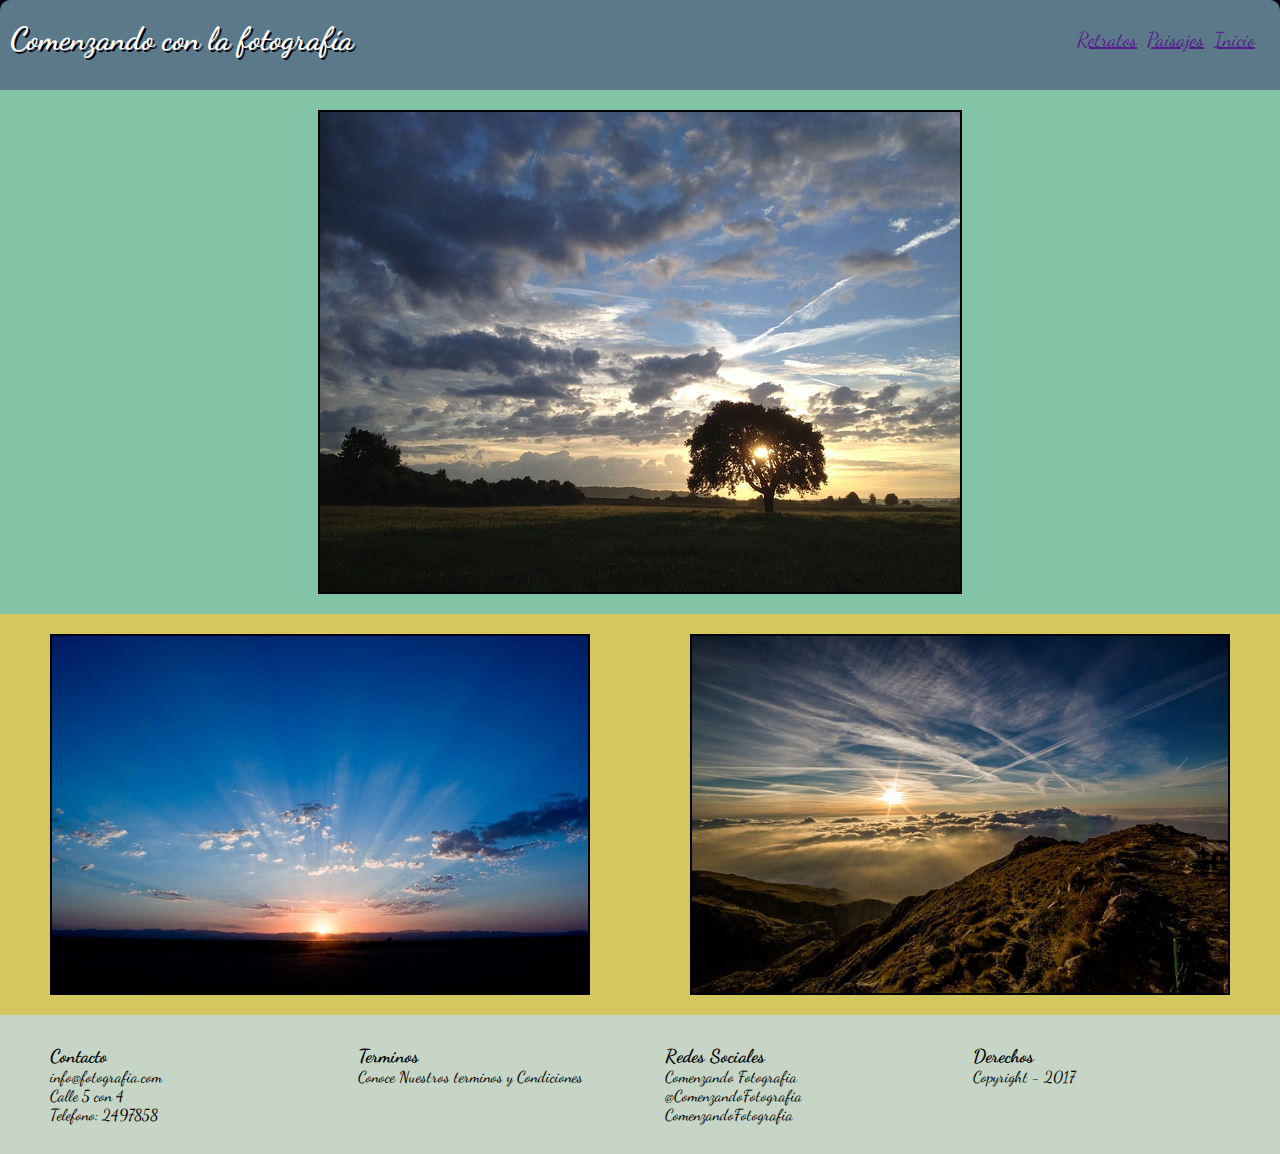
<file: EvaluacionFinal_css/index.html>
<!DOCTYPE>
<html>
<head>
  <meta charset="utf-8">
  <title>Evaluación CSS3</title>
  <meta name="viewport" content="width=device-width,user-scalable=no">
  <link href="css/estilo.css" type="text/css" rel="stylesheet">
  <link href="https://fonts.googleapis.com/css?family=Dancing+Script" rel="stylesheet">
</head>
<body>

  <header>
    <h1 class="resaltado">
      Comenzando con la fotografía
    </h1>
    <nav>
        <ul>
          <li><a href="">Inicio</a></li>
          <li><a href="">Paisajes</a></li>
          <li><a href="">Retratos</a></li>
        </ul>
    </nav>
  </header>


  <section>
  
    <div class="contenedor1">
      <figure>
        <img src="imagenes/imagen1.jpg"/>
      </figure>
    </div>
    
    <div class="contenedor2">
      <div class="imagen1">
        <img src="imagenes/imagen2.jpg"/>
      </div>
      <div class="imagen2">
        <img src="imagenes/imagen3.jpg"/>
      </div>
    </div>  

  </section>

  <footer>
    <div class="contenedor3">

      <div class="p1">
        <h3>Contacto</h3>
        <p>info@fotografia.com</p>
        <p>Calle 5 con 4</p>
        <p>Telefono: 2497858</p>
      </div>

      <div class="p2">
        <h3>Terminos</h3>
        <p>Conoce Nuestros terminos y Condiciones</p>
      </div>

      <div class="p3">
        <h3>Redes Sociales</h3>
        <p>Comenzando Fotografia</p>
        <p>@ComenzandoFotografia</p>
        <p>ComenzandoFotografia</p>
      </div>

      <div class="p4">
        <h3>Derechos</h3>
        <p>Copyright - 2017</p>
      </div>

    </div>
  </footer>

</body>
</html>
</file>
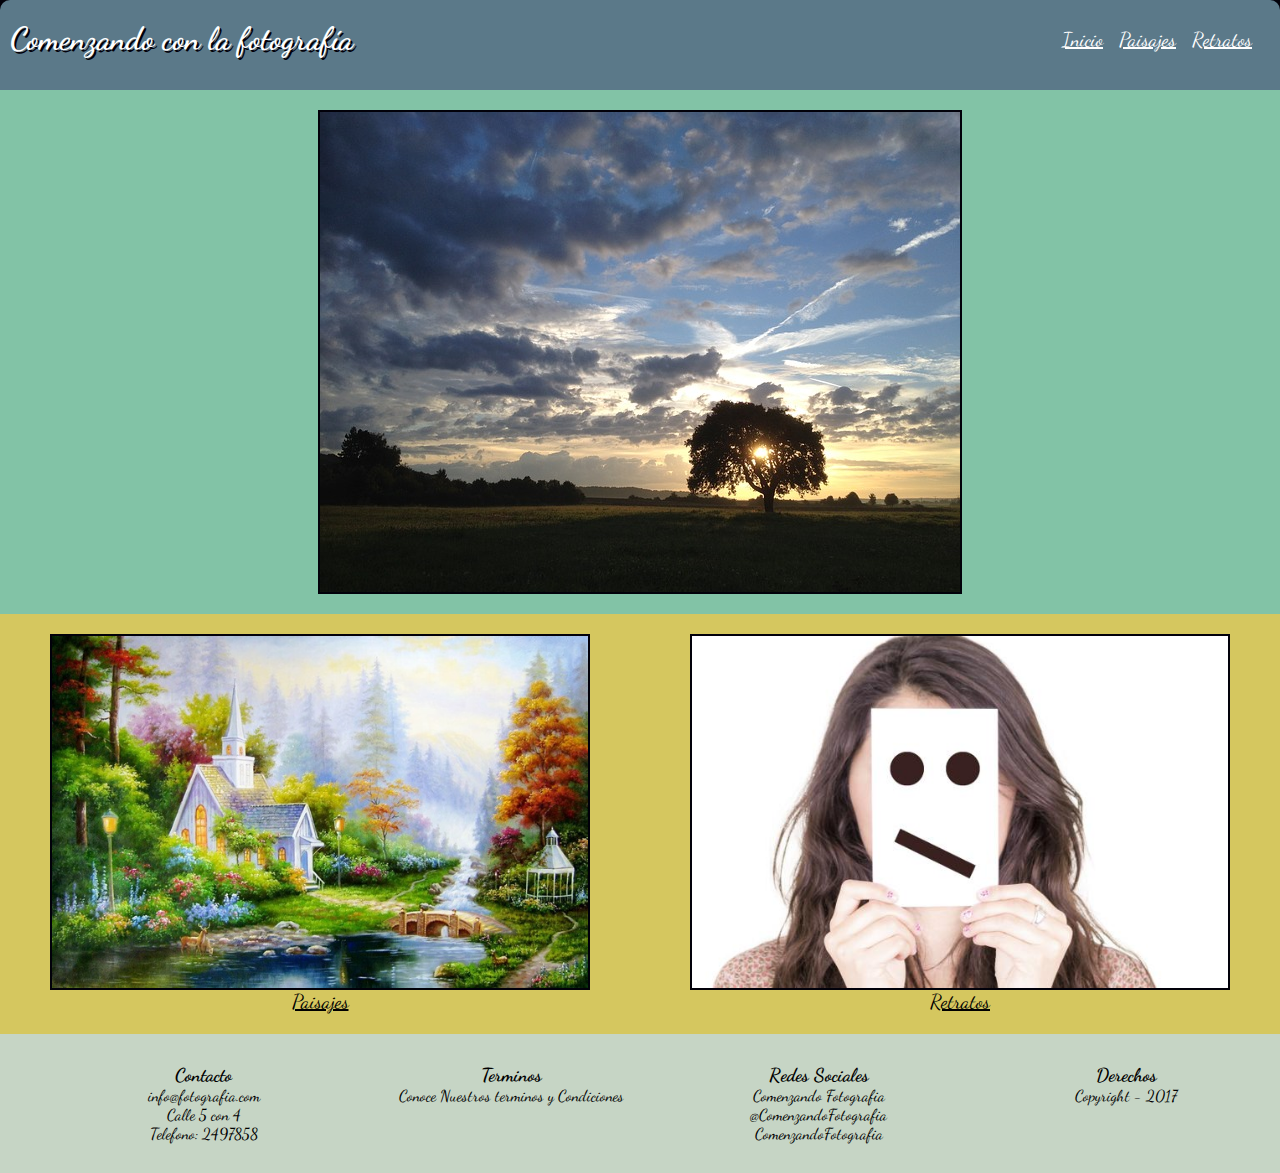
<file: EvaluacionFinal_css_v2/index.html>
<!DOCTYPE>
<html>
<head>
  <meta charset="utf-8">
  <title>Evaluación CSS3</title>
  <meta name="viewport" content="width=device-width,user-scalable=no">
  <link href="css/estilo.css" type="text/css" rel="stylesheet">
  <link href="https://fonts.googleapis.com/css?family=Dancing+Script" rel="stylesheet">
</head>
<body>

  <header>

      <div class="titulo">
        <h1>
          Comenzando con la fotografía
        </h1>
      </div>

      <nav class="menu">
          <ul>
            <li><a href="retratos.html">Retratos</a></li>
            <li><a href="paisajes.html">Paisajes</a></li>
            <li><a href="index.html">Inicio</a></li>
          </ul>
      </nav>
   
  </header>


  <section>
  
    <div class="contenedor1">
      <figure>
        <img src="imagenes/imagen1.jpg"/>
      </figure>
    </div>
    
    <div class="contenedor2">
      <div class="imagen1">
        <img src="imagenes/imagen2.jpg"/>
        <p>Paisajes</p>
      </div>
      <div class="imagen2">
        <img src="imagenes/imagen5.jpg"/>
        <p>Retratos</p>
      </div>
    </div>  

  </section>

  <footer>
    <div class="contenedor3">

      <div class="p1">
        <h3>Contacto</h3>
        <p>info@fotografia.com</p>
        <p>Calle 5 con 4</p>
        <p>Telefono: 2497858</p>
      </div>

      <div class="p2">
        <h3>Terminos</h3>
        <p>Conoce Nuestros terminos y Condiciones</p>
      </div>

      <div class="p3">
        <h3>Redes Sociales</h3>
        <p>Comenzando Fotografia</p>
        <p>@ComenzandoFotografia</p>
        <p>ComenzandoFotografia</p>
      </div>

      <div class="p4">
        <h3>Derechos</h3>
        <p>Copyright - 2017</p>
      </div>

    </div>
  </footer>

</body>
</html>
</file>
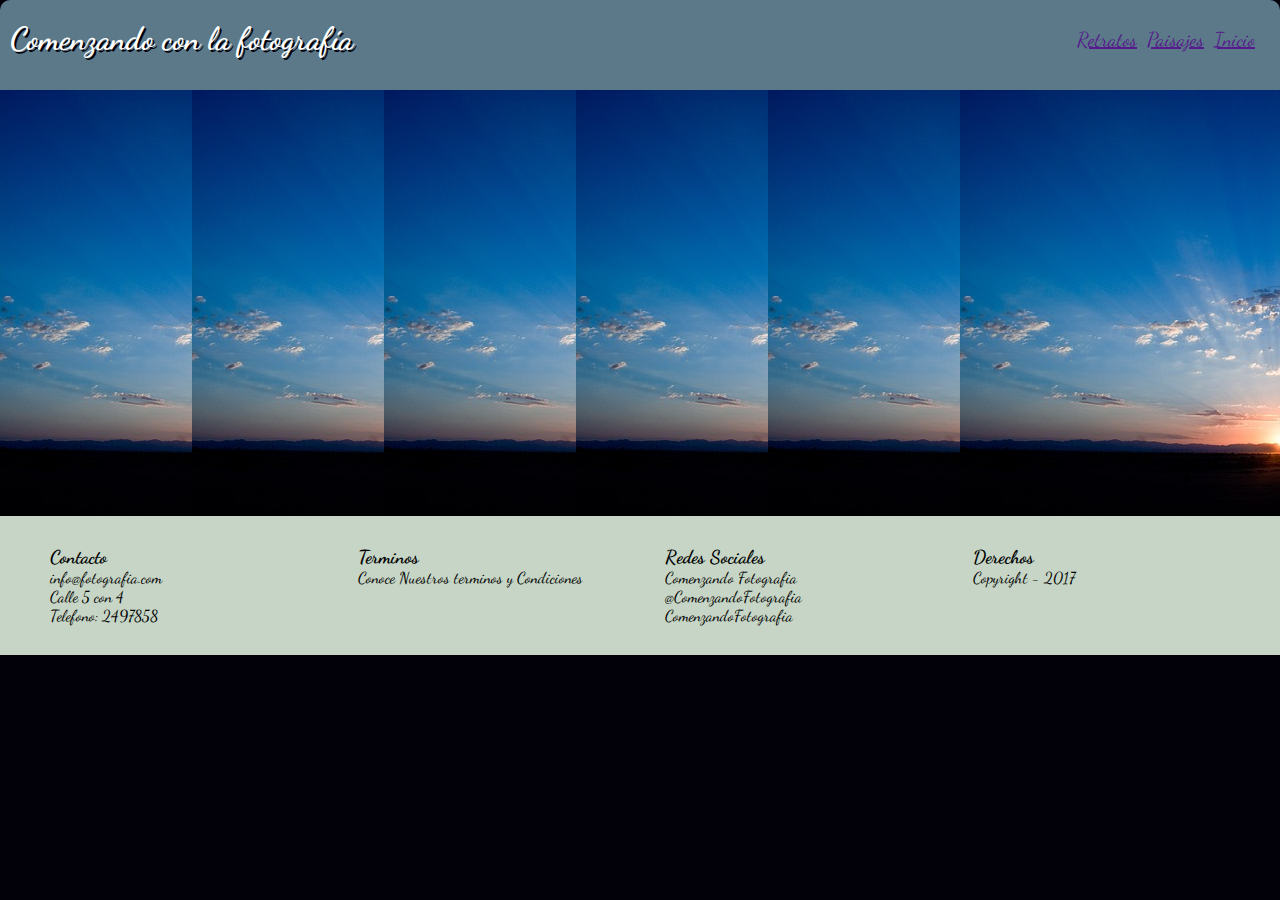
<file: EvaluacionFinal_css/paisajes.html>
<!DOCTYPE>
<html>
<head>
  <meta charset="utf-8">
  <title>Evaluación CSS3</title>
  <meta name="viewport" content="width=device-width,user-scalable=no">
  <link href="css/estilo.css" type="text/css" rel="stylesheet">
  <link href="https://fonts.googleapis.com/css?family=Dancing+Script" rel="stylesheet">
</head>
<body>

  <header>
    <h1 class="resaltado">
      Comenzando con la fotografía
    </h1>
    <nav>
        <ul>
          <li><a href="">Inicio</a></li>
          <li><a href="">Paisajes</a></li>
          <li><a href="">Retratos</a></li>
        </ul>
    </nav>
  </header>


  <section>
    
    <div class="contenedor4">
      
      <div class="imagen">
        <img src="imagenes/imagen2.jpg"/>
      </div>

      <div class="imagen">
        <img src="imagenes/imagen2.jpg"/>
      </div>
      
      <div class="imagen">
        <img src="imagenes/imagen2.jpg"/>
      </div>
      
      <div class="imagen">
        <img src="imagenes/imagen2.jpg"/>
      </div>

      <div class="imagen">
        <img src="imagenes/imagen2.jpg"/>
      </div>

      <div class="imagen">
        <img src="imagenes/imagen2.jpg"/>
      </div>

    </div>  

  </section>

  <footer>
    <div class="contenedor3">

      <div class="p1">
        <h3>Contacto</h3>
        <p>info@fotografia.com</p>
        <p>Calle 5 con 4</p>
        <p>Telefono: 2497858</p>
      </div>

      <div class="p2">
        <h3>Terminos</h3>
        <p>Conoce Nuestros terminos y Condiciones</p>
      </div>

      <div class="p3">
        <h3>Redes Sociales</h3>
        <p>Comenzando Fotografia</p>
        <p>@ComenzandoFotografia</p>
        <p>ComenzandoFotografia</p>
      </div>

      <div class="p4">
        <h3>Derechos</h3>
        <p>Copyright - 2017</p>
      </div>

    </div>
  </footer>

</body>
</html>
</file>
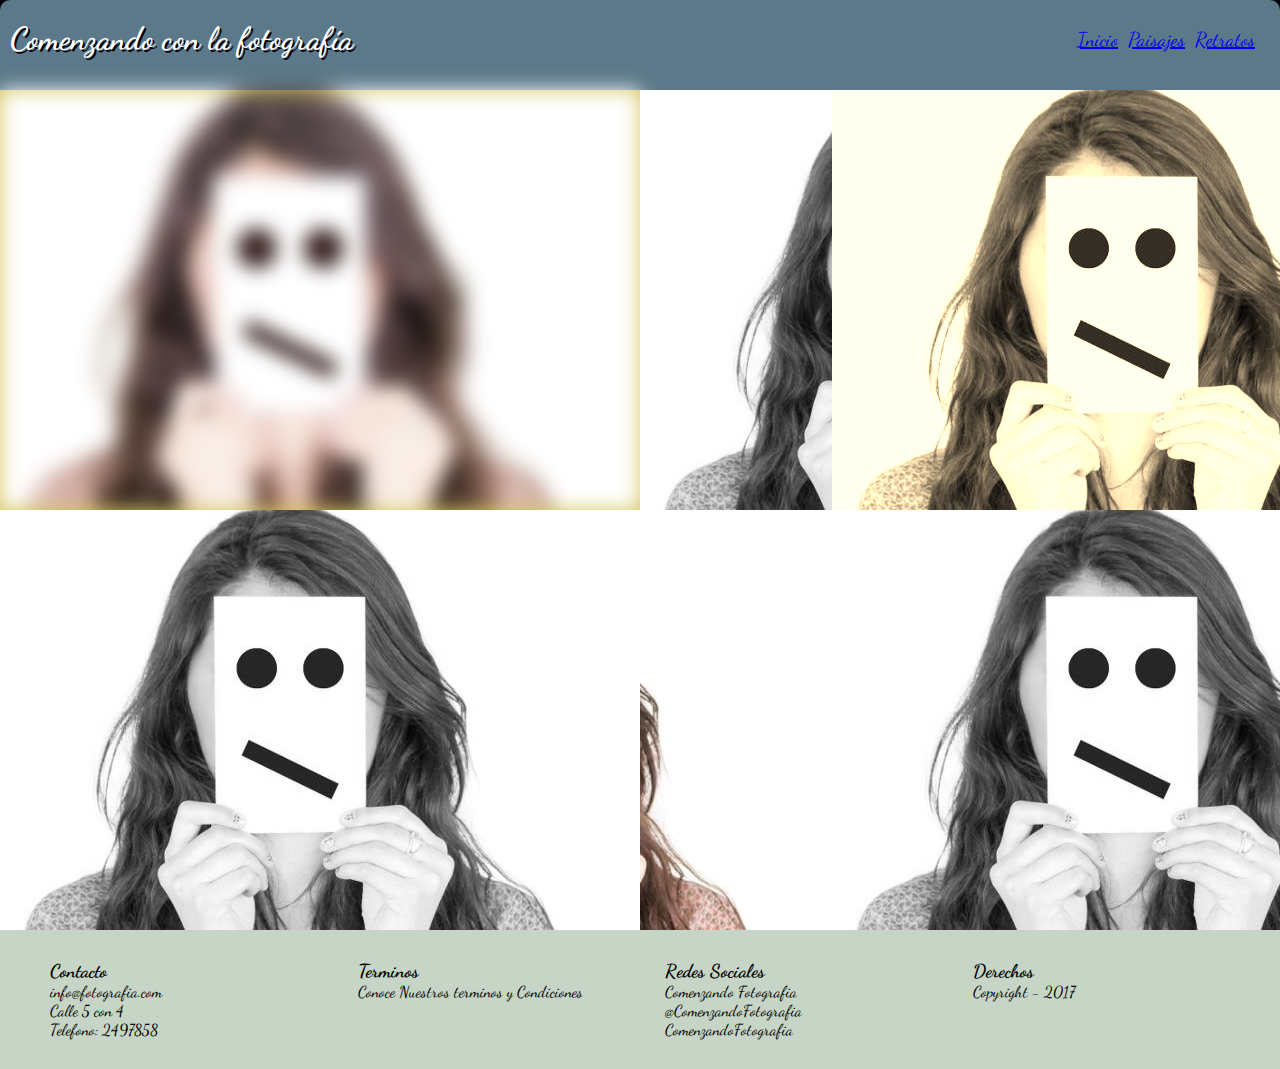
<file: EvaluacionFinal_css/retratos.html>
<!DOCTYPE>
<html>
<head>
  <meta charset="utf-8">
  <title>Evaluación CSS3</title>
  <meta name="viewport" content="width=device-width,user-scalable=no">
  <link href="css/estilo.css" type="text/css" rel="stylesheet">
  <link href="https://fonts.googleapis.com/css?family=Dancing+Script" rel="stylesheet">
</head>
<body>

  <style media="screen">
    .imagen4{
      -webkit-filter:blur(10px);
      filter:blur(10px);
    }

    .imagen{
      -webkit-filter: grayscale(100%);
      filter: grayscale(100%);
    }

    .imagen5{
      -webkit-filter: sepia(90%);
      filter: sepia(90%);
    }
    
  </style>

  <header>
    <div class="titulo">
        <h1>
          Comenzando con la fotografía
        </h1>
      </div>

      <nav class="menu">
          <ul>
            <li><a href="retratos.html">Retratos</a></li>
            <li><a href="paisajes.html">Paisajes</a></li>
            <li><a href="index.html">Inicio</a></li>
          </ul>
      </nav>
  </header>


  <section>
    
    <div class="contenedor4">
      
      <div class="imagen4">
        <img src="imagenes/imagen5.jpg"/>
      </div>

      <div class="imagen">
        <img src="imagenes/imagen5.jpg"/>
      </div>
      
      <div class="imagen5">
        <img src="imagenes/imagen5.jpg"/>
      </div>
      
    </div>

     <div class="contenedor5">
      
      <div class="imagen">
        <img src="imagenes/imagen5.jpg"/>
      </div>

      <div class="imagen6">
        <img src="imagenes/imagen5.jpg"/>
      </div>

      <div class="imagen">
        <img src="imagenes/imagen5.jpg"/>
      </div>

    </div>    

  </section>

  <footer>
    <div class="contenedor3">

      <div class="p1">
        <h3>Contacto</h3>
        <p>info@fotografia.com</p>
        <p>Calle 5 con 4</p>
        <p>Telefono: 2497858</p>
      </div>

      <div class="p2">
        <h3>Terminos</h3>
        <p>Conoce Nuestros terminos y Condiciones</p>
      </div>

      <div class="p3">
        <h3>Redes Sociales</h3>
        <p>Comenzando Fotografia</p>
        <p>@ComenzandoFotografia</p>
        <p>ComenzandoFotografia</p>
      </div>

      <div class="p4">
        <h3>Derechos</h3>
        <p>Copyright - 2017</p>
      </div>

    </div>
  </footer>

</body>
</html>
</file>
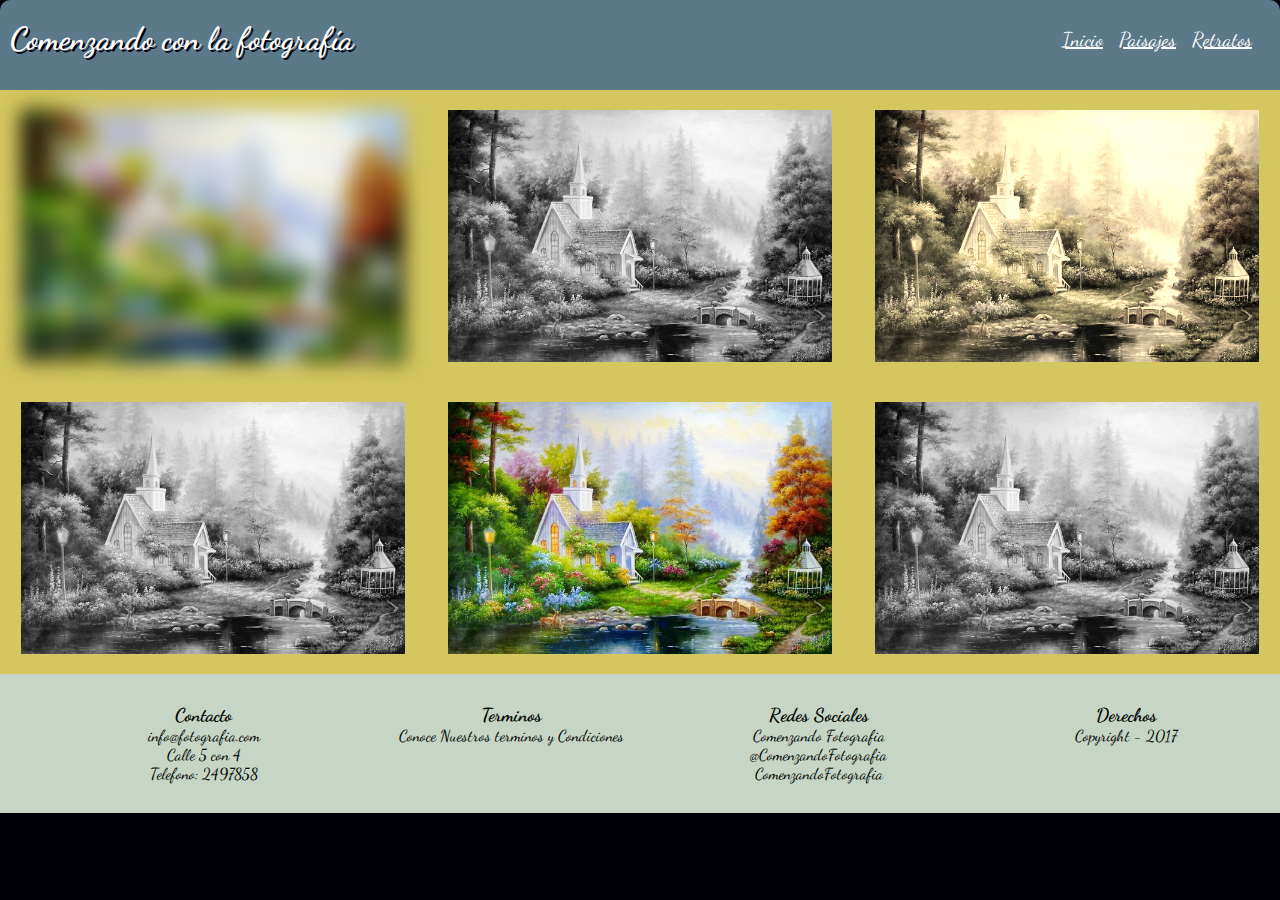
<file: EvaluacionFinal_css_v2/paisajes.html>
<!DOCTYPE>
<html>
<head>
  <meta charset="utf-8">
  <title>Evaluación CSS3</title>
  <meta name="viewport" content="width=device-width,user-scalable=no">
  <link href="css/estilo.css" type="text/css" rel="stylesheet">
  <link href="https://fonts.googleapis.com/css?family=Dancing+Script" rel="stylesheet">
</head>
<body>

  <style media="screen">
    .imagen4{
      -webkit-filter:blur(10px);
      filter:blur(10px);
    }

    .imagen{
      -webkit-filter: grayscale(100%);
      filter: grayscale(100%);
    }

    .imagen5{
      -webkit-filter: sepia(90%);
      filter: sepia(90%);
    }
    
  </style>

  <header>
    <div class="titulo">
        <h1>
          Comenzando con la fotografía
        </h1>
      </div>

      <nav class="menu">
          <ul>
            <li><a href="retratos.html">Retratos</a></li>
            <li><a href="paisajes.html">Paisajes</a></li>
            <li><a href="index.html">Inicio</a></li>
          </ul>
      </nav>
  </header>


  <section>
    
    <div class="contenedor4">
      
      <div class="imagen4">
        <img src="imagenes/imagen2.jpg"/>
      </div>

      <div class="imagen">
        <img src="imagenes/imagen2.jpg"/>
      </div>
      
      <div class="imagen5">
        <img src="imagenes/imagen2.jpg"/>
      </div>
      
    </div>

     <div class="contenedor5">
      
      <div class="imagen
      ">
        <img src="imagenes/imagen2.jpg"/>
      </div>

      <div class="imagen6">
        <img src="imagenes/imagen2.jpg"/>
      </div>

      <div class="imagen">
        <img src="imagenes/imagen2.jpg"/>
      </div>

    </div>    

  </section>

  <footer>
    <div class="contenedor3">

      <div class="p1">
        <h3>Contacto</h3>
        <p>info@fotografia.com</p>
        <p>Calle 5 con 4</p>
        <p>Telefono: 2497858</p>
      </div>

      <div class="p2">
        <h3>Terminos</h3>
        <p>Conoce Nuestros terminos y Condiciones</p>
      </div>

      <div class="p3">
        <h3>Redes Sociales</h3>
        <p>Comenzando Fotografia</p>
        <p>@ComenzandoFotografia</p>
        <p>ComenzandoFotografia</p>
      </div>

      <div class="p4">
        <h3>Derechos</h3>
        <p>Copyright - 2017</p>
      </div>

    </div>
  </footer>

</body>
</html>
</file>
<file: EvaluacionFinal_css/css/estilo.css>
*
{
  margin:0;
  box-sizing: border-box;
}

body{
  font-family: 'Dancing Script', cursive;
  background: #02010a;
}

header{
  height: 10%;
  border-radius: 10px 10px 0px 0px; 
  background-color: #5b7989;
  color:white;
}

header h1{
  text-shadow: 2px 2px #02010a;
  padding-left: 10px;
  padding-top: 20px;
}

nav ul li{
  color:white;
  position: relative;
  bottom:30px;
  right: 20px;
}

ul{
  list-style-type: none;
}

li{
  float: right;
  margin: 0px 5px;
  font-size: 20px;
}

.contenedor1{
  background-color: #82c3a6;
  text-align: center;
  width: 100%;
} 

.contenedor1 img{
  border: 2px solid #02010a;
  margin: 20px;
}  

.contenedor2{
  display: flex;
  background-color: #d5c75f;
  text-align: center; 
}

.imagen1{
  width: 50%;
  margin: 20px;
}

.imagen1 img{
  border: 2px solid #02010a;
  width: 90%;
  
}

.imagen2 img{
  border: 2px solid #02010a;
  width: 90%;
}

.imagen2{
  width: 50%;
  margin: 20px;
}

footer{
  border-radius: 0px 0px 10px 10px;
  
}

.contenedor3{
  display: flex;
  background-color: #C6d5c5;
  padding-left: 50px;
  padding-top: 30px;
  padding-bottom: 30px;

}

.p1{
    width: 25%;
}
.p2{
   width: 25%;
}
.p3{
   width: 25%;
}
.p4{
   width: 25%;
}


.contenedor4{
  display: flex;
  background-color: #d5c75f;
  text-align: center; 
}

.contenedor5{
  display: flex;
  background-color: #d5c75f;
  text-align: center; 
}

.imagen{
  width: 15%;
}
</file>
<file: EvaluacionFinal_css_v2/css/estilo.css>
*
{
  margin:0;
  box-sizing: border-box;
}

body{
  font-family: 'Dancing Script', cursive;
  background: #02010a;
}

header{
  background-color: #5b7989;
  border-radius: 10px 10px 0px 0px; 
  display: flex;
  height: 10%;
}

div.titulo{
  text-shadow: 2px 2px #02010a;
  padding-left: 10px;
  padding-top: 20px;
  color: white;
}

nav ul li{
  position: relative;
  bottom:30px;
  right: 20px;
}

ul{
  list-style-type: none;
}

li{
  float: right;
  margin: 0px 8px;
  font-size: 20px;
}

nav a{
  color: white;
}

.contenedor1{
  background-color: #82c3a6;
  text-align: center;
  width: 100%;
} 

.contenedor1 img{
  border: 2px solid #02010a;
  margin: 20px;
}  

.contenedor2{
  display: flex;
  background-color: #d5c75f;
  text-align: center; 
}


.imagen1 img:hover{
  transform: rotate(7deg);
  transition: 1s;
}

.imagen1 img ,.imagen2 img{
  border: 2px solid #02010a;
  width: 90%;
}

.imagen2 img:hover{
  transform: translate(20px,-40px);
  transition: 1s;
}

footer{
  border-radius: 0px 0px 10px 10px;
}

.contenedor3{
  display: flex;
  background-color: #C6d5c5;
  padding-left: 50px;
  padding-top: 30px;
  padding-bottom: 30px;
}

.contenedor2 p{
  font-size: 20px;
  color: black;
  text-decoration: underline;
  text-align: center;
}

.contenedor4{
  display: flex;
  background-color: #d5c75f;
  text-align: center; 
  width: 100%;
}

.contenedor5{
  display: flex;
  background-color: #d5c75f;
  text-align: center; 
  width: 100%;
}

.imagen img, .imagen4 img,.imagen5 img,.imagen6 img{
  width: 90%;
  margin: 20px;
}


/* tamaño Pantalla Normal a 900px*/
@media (min-width:900px){

  header{
    display: flex;
    flex-direction: column; 
  }

  .contenedor3{
    display: flex;
    flex-direction: row;
    text-align: center;
  }
  .p1,.p2,.p3,.p4{
    width: 25%;
  }

  .imagen1, .imagen2{
    width: 50%;
    margin: 20px;
  }

 .contenedor4{
    display: flex;
    flex-direction: row;
    text-align: center;
  }

  .contenedor5{
    display: flex;
    flex-direction: row;
    text-align: center;
  }

}

/* tamaño Tabletas 900px a menos*/
@media (max-width:900px){

  header{
    height: 20%;
    display: flex;
    flex-direction: column;
    text-align: center;
  }

  .contenedor3{
    display: flex;
    flex-direction: column;
    text-align: center;
  }

  .contenedor2{
    display: flex;
    flex-direction: column;
  }

  .imagen1, .imagen2{
    width: 90%;
    margin: 20px;
  }

  .contenedor1 img{
    width: 90%;
  }

  .contenedor4{
    display: flex;
    flex-direction: column;
    text-align: center;
  }

  .contenedor5{
    display: flex;
    flex-direction: column;
    text-align: center;

  }

  .imagen4, .imagen5,.imagen6,.imagen{
    width: 90%;

  }

}
</file>
